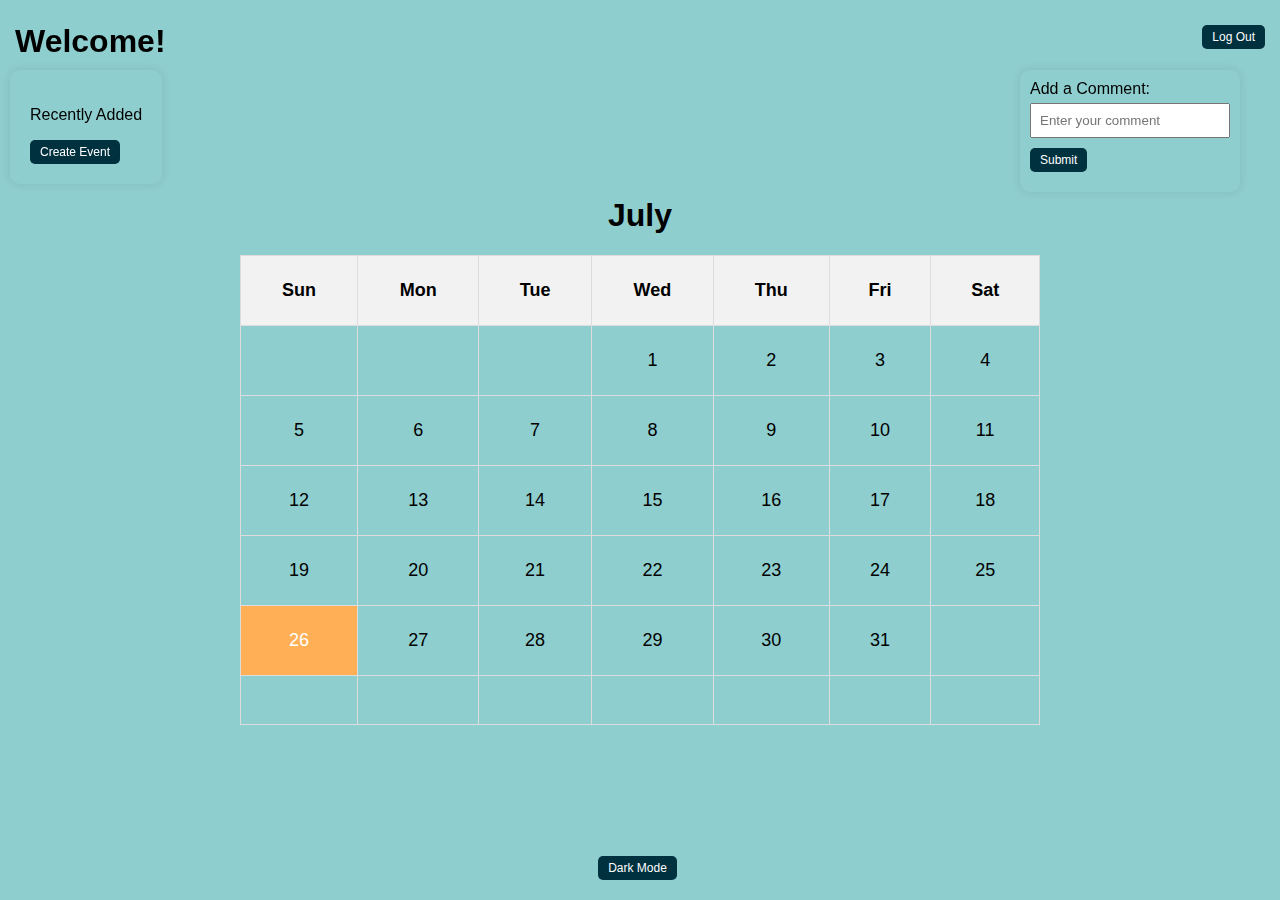
<file: public/calender.html>
<!DOCTYPE html>
<html lang="en">
<head>
  <meta charset="UTF-8">
  <meta name="viewport" content="width=device-width, initial-scale=1.0">
  <title>Event Calender</title>

  <link rel="stylesheet" href="https://cdnjs.cloudflare.com/ajax/libs/font-awesome/5.15.4/css/all.min.css">

  <link rel="stylesheet" href="styles.css">

</head>
<body>
 <h1 id="calender">Welcome!</h1>
  <div id="content">
    <p>Recently Added</p>
    <div id="messageContainer"></div>
    <ul id="eventList"></ul>

    <button id="createEvent">Create Event</button>
  </div>

  

  <div id="commentContent">
    <label for="commentInput">Add a Comment:</label>
    <input type="text" id="commentInput" placeholder="Enter your comment">
    <button onclick="addComment()">Submit</button>
    <div id="commentList"></div>
  </div>

  <div>
    <h1 id="currentMonth"></h1>
  </div>

  <div>
      <table>
          <thead>
              <tr>
                  <th>Sun</th>
                  <th>Mon</th>
                  <th>Tue</th>
                  <th>Wed</th>
                  <th>Thu</th>
                  <th>Fri</th>
                  <th>Sat</th>
              </tr>
          </thead>
          <tbody id="calendar-body"></tbody>
        
      </table>
  </div>
  
  
  
  
  <button id="darkModeToggle">Dark Mode</button>
  <button id="logOut">Log Out</button>
  <script src="app.js"></script>
</body>
</html>
</file>
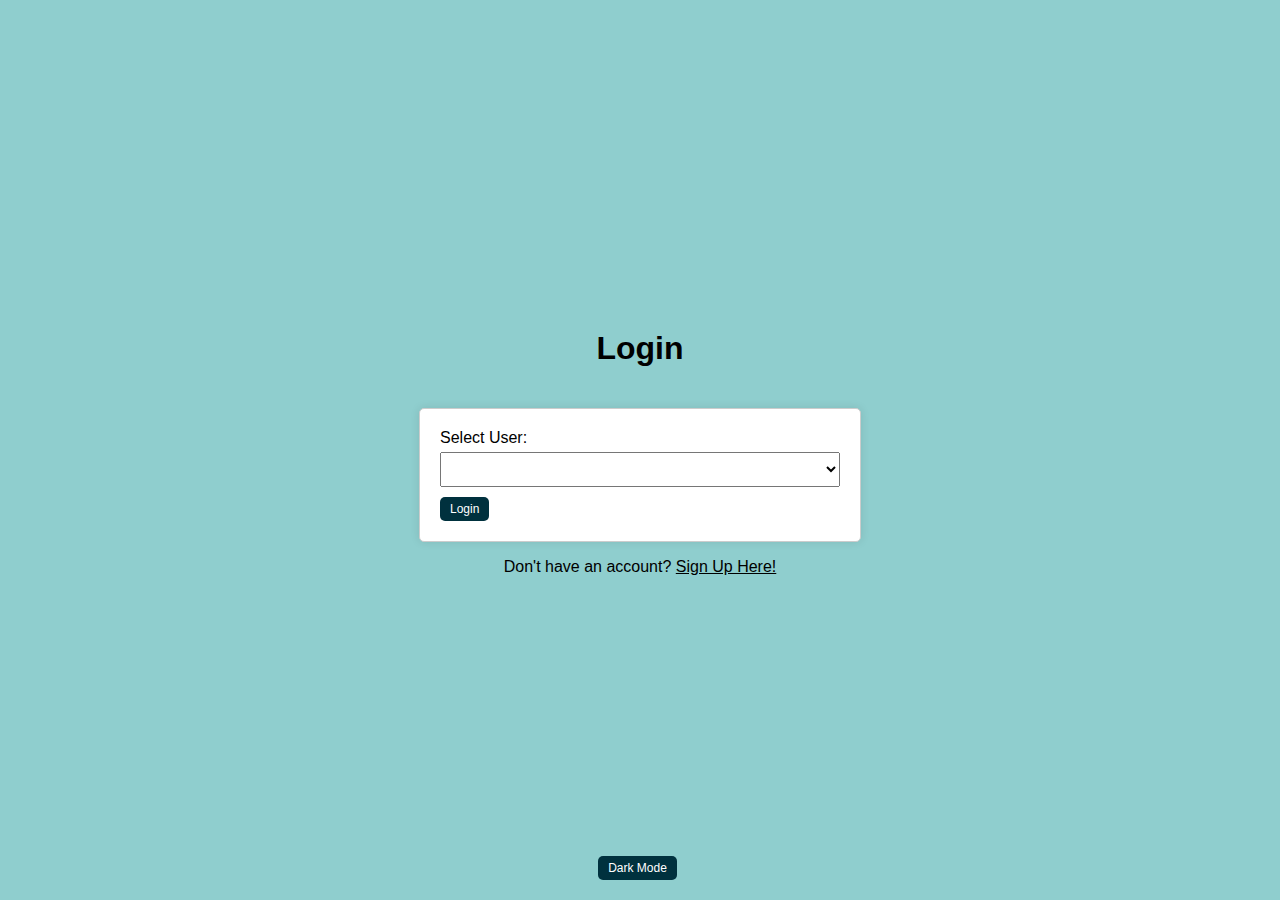
<file: public/login.html>
<!DOCTYPE html>
<html lang="en">
<head>
  <meta charset="UTF-8">
  <meta name="viewport" content="width=device-width, initial-scale=1.0">
  <title>Event Calender</title>
  <link rel="stylesheet" href="styles.css">
</head>
<body>
  <h1>Login</h1>
  <form id="loginForm">
    <label for="selectUser">Select User:</label>
    <select id="selectUser" name="selectUser" required></select><br>

    <button type="button" onclick="login()">Login</button>
  </form>
  <div>
    <p>Don't have an account? <a href="user.html">Sign Up Here!</a></p>
  </div>
  <button id="darkModeToggle">Dark Mode</button>

  <script src="app.js"></script>
</body>
</html>
</file>
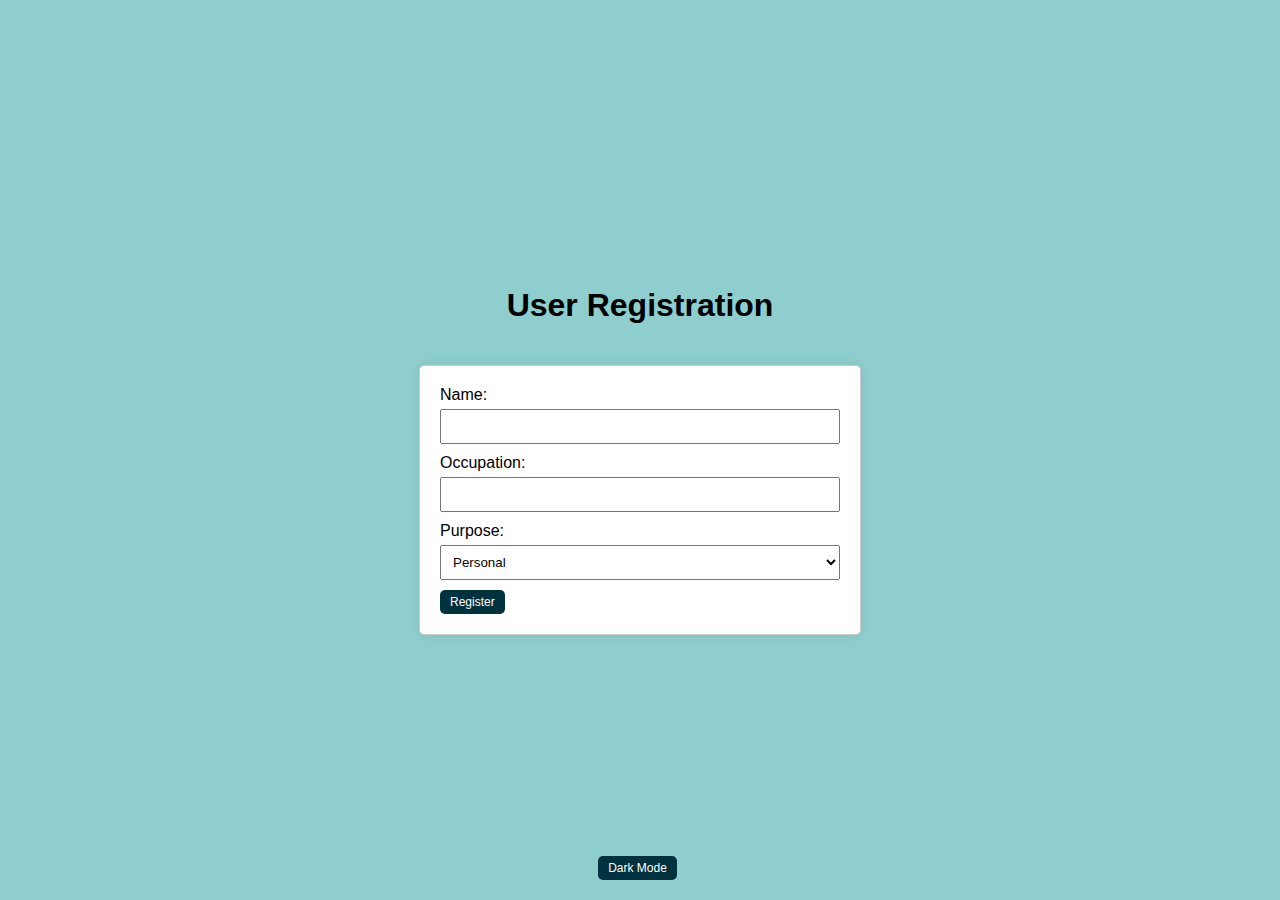
<file: public/user.html>
<!DOCTYPE html>
<html lang="en">
<head>
  <meta charset="UTF-8">
  <meta name="viewport" content="width=device-width, initial-scale=1.0">
  <title>Event Calender</title>
  <link rel="stylesheet" href="styles.css">
</head>
<body>
  <h1>User Registration</h1>
  <form id="registrationForm">
    <label for="name">Name:</label>
    <input type="text" id="name" name="name" required><br>

    <label for="occupation">Occupation:</label>
    <input type="text" id="occupation" name="occupation" required><br>

    <label for="purpose">Purpose:</label>
    <select id="purpose" name="purpose" required>
      <option value="personal">Personal</option>
      <option value="work">Work</option>
    </select><br>

    <button type="button" onclick="registerUser()">Register</button>
  </form>

  <button id="darkModeToggle">Dark Mode</button>
  
  <script src="app.js"></script>
</body>
</html>
</file>
<file: public/styles.css>
body {
  font-family: Arial, sans-serif;
  /* text-align: center; */
  display: flex;
  flex-direction: column;
  align-items: center;
  justify-content: center;
  height: 100vh;
  margin: 0;
  transition: background-color 0.3s, color 0.3s;
  background-color: rgb(143, 206, 206);
}

#calender {
  position: fixed;
  top: 2px;
  left: 15px;
}

form {
  max-width: 400px;
  width: 100%;
  padding: 20px;
  border: 1px solid #ccc;
  border-radius: 5px;
  box-shadow: 0 0 10px rgba(0, 0, 0, 0.1);
  background-color: #fff;
  margin-top: 20px
}

a {
  color: black;
}

label {
  display: block;
  margin-bottom: 5px;
}

input,
select {
  width: 100%;
  padding: 8px;
  margin-bottom: 10px;
  box-sizing: border-box;
}

button {
  background-color: #00313e;
  color: white;
  padding: 10px 15px;
  border: none;
  border-radius: 5px;
  cursor: pointer;
}

button {
  font-size: 12px;
  padding: 5px 10px;
  margin-right: 5px;
}

/* #messageContainer {
  margin-top: 20px;
} */

#content {
  padding: 20px;
  box-shadow: 0 0 10px rgba(0, 0, 0, 0.1);
  border-radius: 10px;
  position: fixed;
  left: 10px;
  top: 70px;
}

#commentContent {
  padding: 10px; 
  box-shadow: 0 0 10px rgba(0, 0, 0, 0.1);
  border-radius: 10px;
  position: fixed;
  right: 40px;
  top: 70px;
  width: 200px;
}

#commentInput {
  width: 100%;
  box-sizing: border-box;
  margin-bottom: 10px;
}

#commentButton {
  width: 100%;
  padding: 8px;
  box-sizing: border-box;
}

#commentList {
  margin-top: 10px;
}

.commentItem {
  margin-bottom: 10px;
  background-color: white;
  padding: 10px; 
  border-radius: 5px; 
  box-shadow: 0 0 5px rgba(0, 0, 0, 0.1); 
  display: flex;
  align-items: center;
  justify-content: space-between; 
}

.commentItem button {
  font-size: 12px;
  padding: 8px;
  margin-left: 8px; 
  border: none;
  cursor: pointer;
  outline: none;
}

.commentItem button:first-child {
  margin-left: 0; 
}

.editBtn {
  background-color: #007bff;
  color: white;
}

.deleteBtn {
  background-color: #dc3545;
  color: white;
}

/* Hover effects */
.commentItem button:hover {
  opacity: 0.8;
}

.commentItem .editBtn:hover {
  background-color: #0056b3;
}

.commentItem .deleteBtn:hover {
  background-color: #c82333;
}


#eventList {
  list-style-type: none;
  padding: 0;
  margin: 0;
}

.eventItem {
  padding: 10px;
  border: 1px solid #ccc;
  border-radius: 5px;
  background-color: #f9f9f9;
  margin-bottom: 10px;
}

.eventDetail {
  margin-bottom: 5px;
}

#darkModeToggle {
  position: fixed;
  bottom: 20px;
  
}

#logOut {
  position: fixed;
  top: 25px;
  right: 10px;
}

.dark-mode {
    background-color:darkslategrey;
    /* color: #fff; */
}

table {
  border-collapse: collapse;
  width: 800px;
  text-align: center;
}

th, td {
  border: 1px solid #ddd;
  padding: 24px;
  font-size: 18px;
}

th {
  background-color: #f2f2f2;
}

td:hover {
  background-color: #f5f5f5;
}

.current-day {
  background-color: rgb(255, 176, 86);
  color: #fff;
}
</file>
